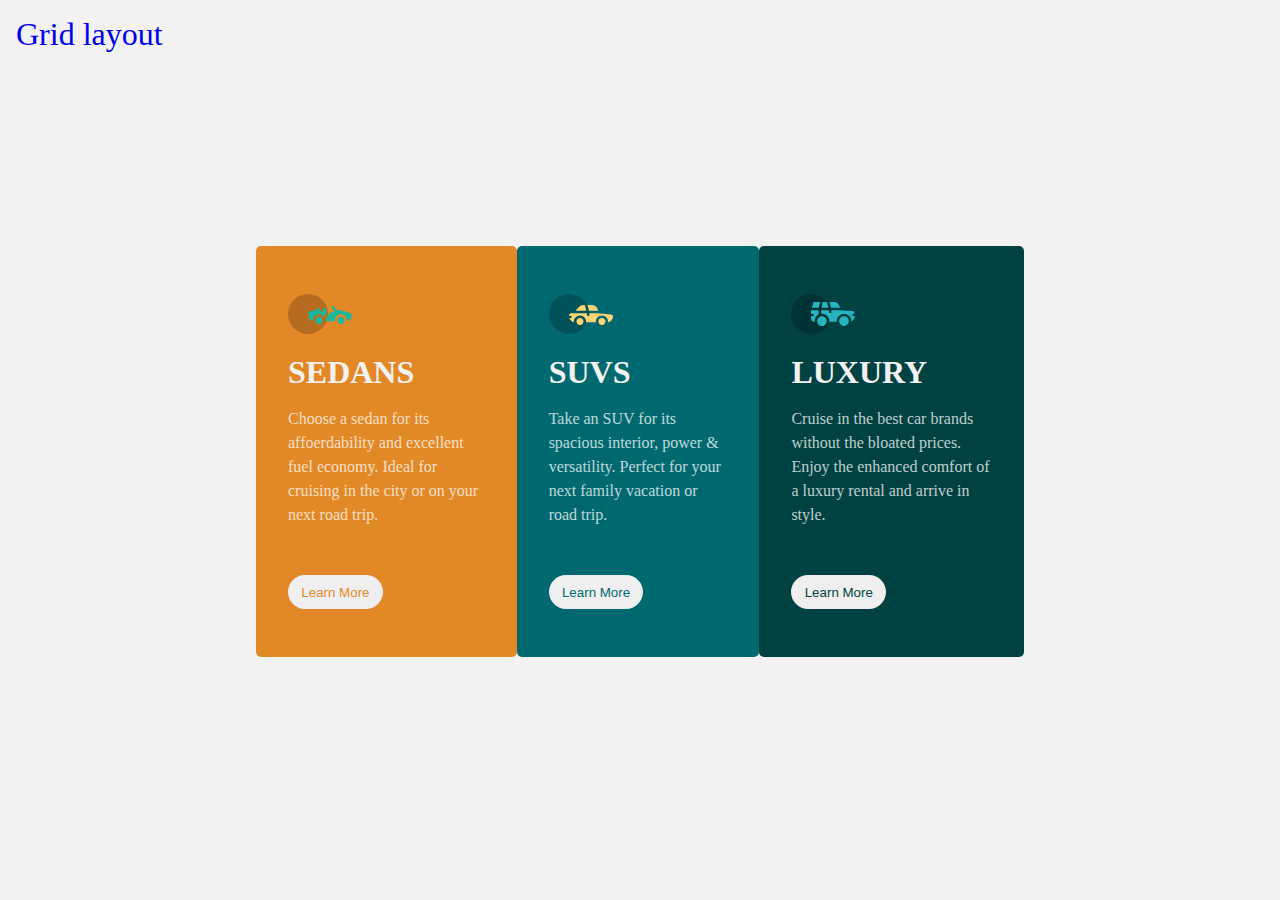
<file: index.html>
<!DOCTYPE html>
<html lang="en">
<head>
    <meta charset="UTF-8">
    <meta http-equiv="X-UA-Compatible" content="IE=edge">
    <meta name="viewport" content="width=device-width, initial-scale=1.0">
    <title>CSS flexbox design</title>
    <link rel="stylesheet" href="index.css">
</head>
<body>
    <nav><a href="grid.html">Grid layout</a></nav>
    <main>
        
        <div class="three-divs">
            <div class="firstbox">
                <img src="icon-luxury.svg" alt="">
                <h1>SEDANS</h1>
                <p>Choose a sedan for its affoerdability and excellent fuel economy. Ideal for cruising in the city or on your next road trip.</p>
                <button class="button1">Learn More</button>
            </div>
            <div class="secondbox">
                <img src="icon-sedans.svg" alt="">
                <h1>SUVS</h1>
                <p>Take an SUV for its spacious interior, power & versatility. Perfect for your next family vacation or road trip.</p>
                <button class="button2">Learn More</button>
            </div>
            <div class="thirdbox">
                <img src="icon-suvs.svg" alt="">
                <h1>LUXURY</h1>
                <p>Cruise in the best car brands without the bloated prices. Enjoy the enhanced comfort of a luxury rental and arrive in style.</p>
                <button class="button3">Learn More</button>
            </div>
        </div>


    </main>
</body>
</html>
</file>
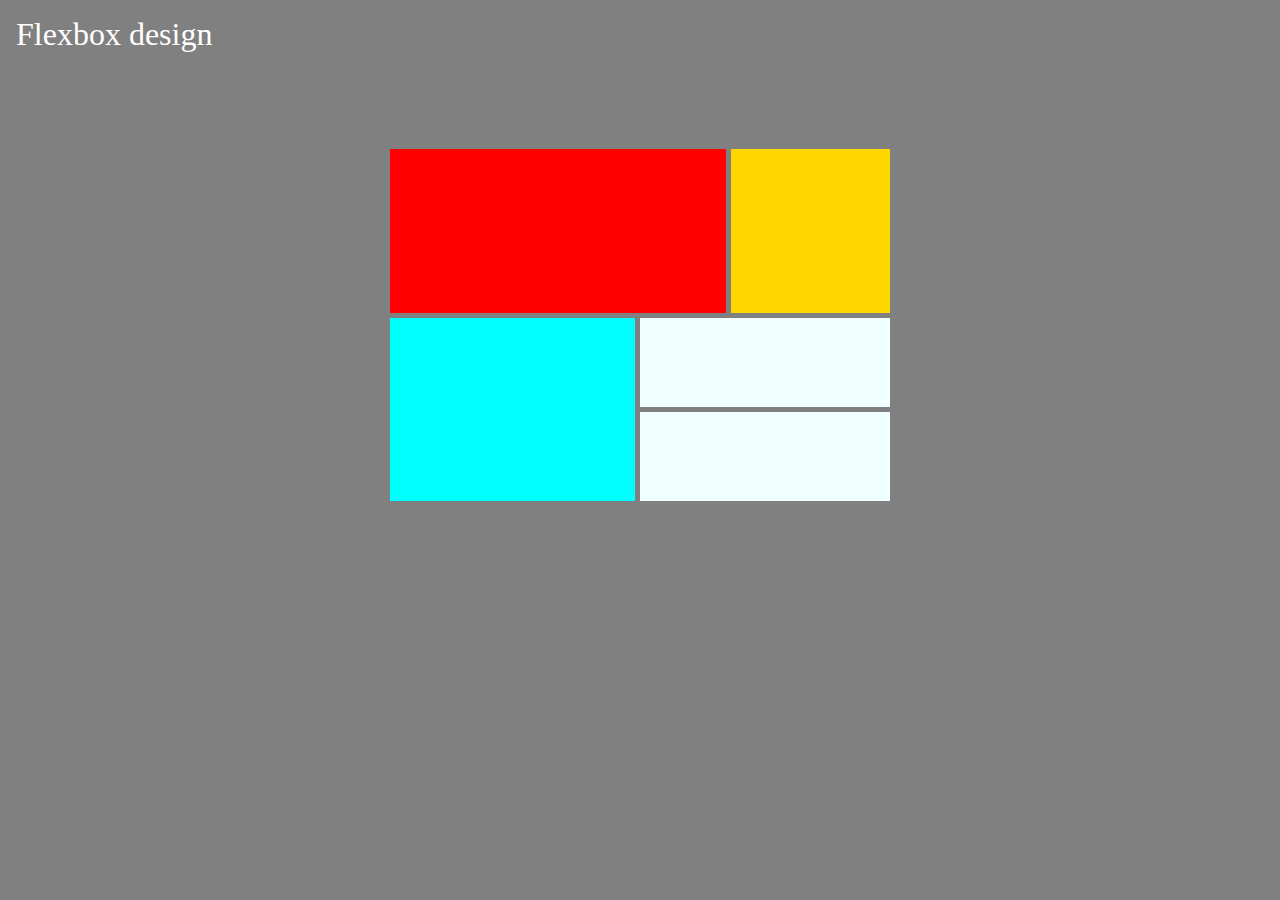
<file: grid.html>
<!DOCTYPE html>
<html lang="en">
<head>
    <meta charset="UTF-8">
    <meta http-equiv="X-UA-Compatible" content="IE=edge">
    <meta name="viewport" content="width=device-width, initial-scale=1.0">
    <title>Grid Layout</title>
    <link rel="stylesheet" href="grid.css">
</head>
<body>
    <nav><a href="index.html">Flexbox design</a></nav>
    <main>
        <div class="diva">a</div>
        <div class="divb">b</div>
        <div class="divc">c</div>
        <div class="divde">
            <div class="divd">d</div>
            <div class="dive">e</div>
        </div>
    </main>
</body>
</html>
</file>
<file: index.css>
* {
    margin: 0;
    padding: 0;
    box-sizing: border-box;
}

body {
    background-color: hsl(0, 0%, 95%)
}

nav {
    font-size: 2rem;
    padding: 1rem;
}

nav a {
    text-decoration: none;
}

nav a:hover {
    color: blue;
}

.three-divs {
    height: 85vh;
    width: 60%;
    margin: auto;
    max-width: 70%;
    display: flex;
    align-items: center;
    
}

.firstbox {
    height: fit-content;
    padding: 3rem 2rem;
    border-radius: 5px;
    background-color: hsl(31, 77%, 52%);
}

.secondbox {
    height: fit-content;
    padding: 3rem 2rem;
    border-radius: 5px;
    background-color: hsl(184, 100%, 22%);
}

.thirdbox {
    height: fit-content;
    padding: 3rem 2rem;
    border-radius: 5px;
    background-color: hsl(179, 100%, 13%);
}

p {
    color: hsla(0, 0%, 100%, 0.75);
    line-height: 1.5;
}

h1 {
    padding: 1rem 0;
    color: hsl(0, 0%, 95%);
}

button {
    border: 0;
    margin-top: 3rem;
    color: hsl(0, 0%, 95%);
    padding: 0.7em 1em;
    border-radius: 55px;
}

button:active {
    color: #fff;
    background: none;
    border: 2px solid;
}

button:hover {
    cursor: pointer;
}


.button1 {
    color: hsl(31, 77%, 52%);
}

.button2 {
    color: hsl(184, 100%, 22%);
}

.button3 {
    color: hsl(179, 100%, 13%);
}

@media (max-width: 900px) {
    .three-divs {
        flex-wrap: wrap;
        gap: 1em;
        margin: 2em auto;
        height: fit-content;
    }

    .firstbox, .secondbox, .thirdbox {
        padding: 2rem 1rem;
    }

}
</file>
<file: grid.css>
*{
    margin: 0;
    padding: 0;
}

body {
    background-color: grey;
}

nav {
    font-size: 2rem;
    padding: 1rem;
}

nav a {
    text-decoration: none;
}

nav a:hover {
    color: blue;
}

main{
    width: 75%;
    max-width: 500px;
    margin: 5rem auto;
    gap: 5px;
    display: grid;
    grid-template-rows: repeat(2fr 1fr 1fr);
    grid-template-areas: 
    "a a a b"
    "c c d d";
}

a {
    color: white;
}

main div{
    padding: 2rem;
    text-align: center;
}

.diva {
    height: 100px;
    color: red;
    background-color: red;
    grid-area: a;
    grid-row-start: 1;
    grid-row-end: 3;
}

.divb {
    color: gold;
    background-color: gold;
    grid-area: b;
    grid-row-start: 1;
    grid-row-end: 3;

}

.divc {
    /* height: 75px; */
    color: aqua;
    background-color: aqua;
    grid-area: c;
    grid-row-start: 3;
    grid-row-end: 4;

}

.divde {
    height: 75%;
    display: grid;
    gap: 5px;
    padding: 0;
    grid-area: d;
    grid-row-start: 3;
    grid-row-end: 4;
}

.divd {
    color: azure;
    background-color: azure;
    height: 25px;
}

.dive {
    color: azure;
    background-color: azure;
    height: 25px;
}
</file>
